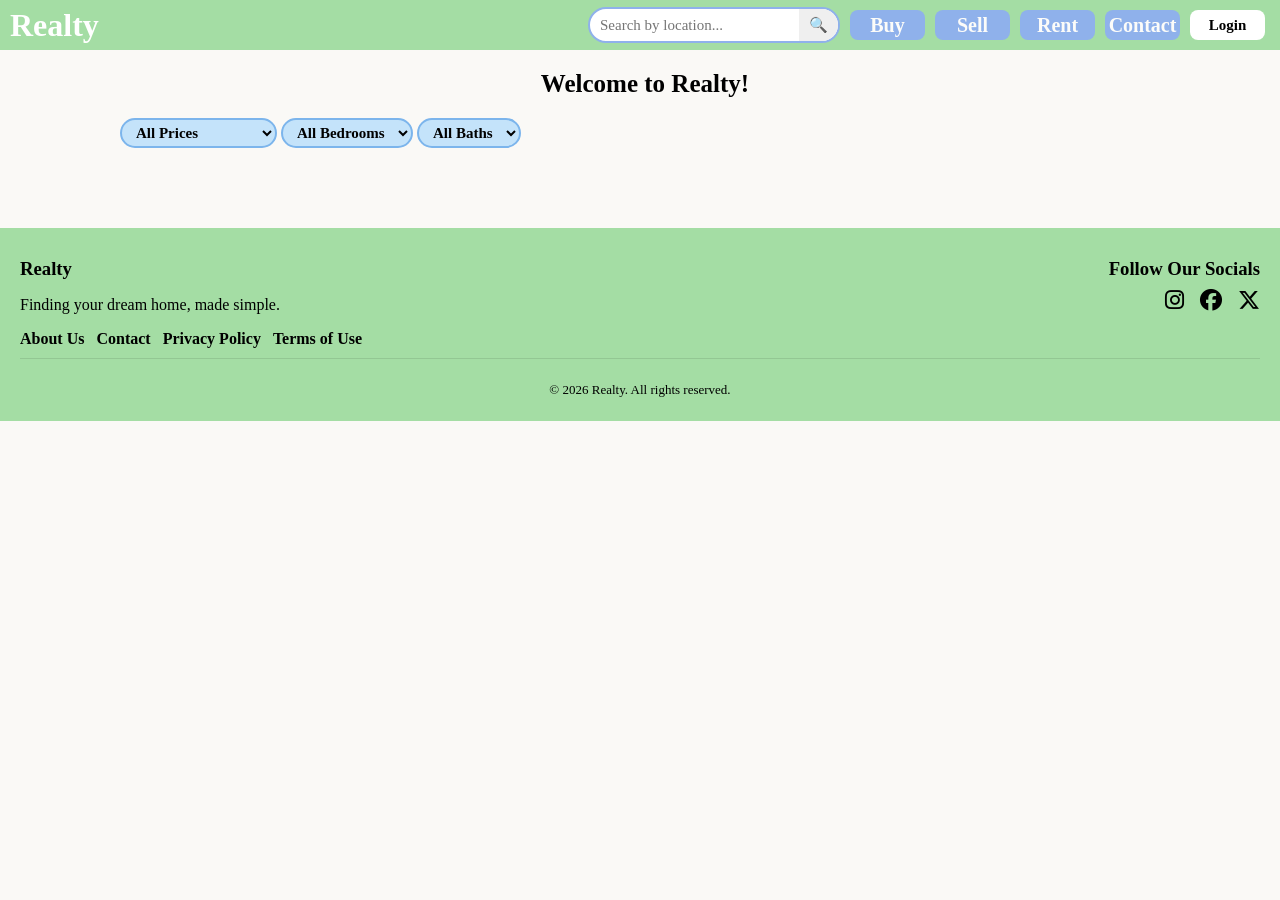
<file: index.html>
<!DOCTYPE html>
<html>
    <head>
        <link rel="preconnect" href="https://fonts.googleapis.com">
        <link rel="preconnect" href="https://fonts.gstatic.com" crossorigin>
        <link href="https://fonts.googleapis.com/css2?family=Arimo:ital,wght@0,400..700;1,400..700&display=swap" rel="stylesheet">
        <link rel="stylesheet" href="https://cdnjs.cloudflare.com/ajax/libs/font-awesome/6.5.0/css/all.min.css">
        <link rel="shortcut icon" href="images/favicon-16x16.png">
        <meta name = "viewport" content="width=device-width, initial-scale=1.0">
        <title>Realty</title>
        <link rel="stylesheet" href="style.css">
    </head>
    <body>
        <header class="header">
            <a href="index.html"><h1>Realty</h1></a>
            <p class="tagline">Welcome to Realty!</p>
        </header>
        <nav class="btn-group">
            <a class="button" href="index.html?type=sale">Buy</a>
            <a class="button" href="sell.html">Sell</a>
            <a class="button" href="index.html?type=rent">Rent</a>
            <a class="button" href="contact.html">Contact</a>
            <div class="search-bar">
                <input type="text" placeholder="Search by location..."></input>
                <button class="search-btn">🔍</button>
            </div>
            <a onclick="openForm('login')" class="login-button">Login</a>
        </nav>
        <div class="overlay" id="overlay" onclick="closeForm()"></div>
            <div class="popup" id="popup">
                <span class="close" onclick="closeForm()">✖</span>

                <div id="loginform" class="loginform">
                    <form action="" class="login-left">
                        <div class="login-left-title">
                            <h2>Log in to your account</h2>
                            <h3>The journey to finding your dream home starts today!</h3>
                            <hr>
                        </div>

                        <label for="email" class="visually-hidden">Email</label>
                        <input type="email" id="email" name="email" placeholder="Enter your Email" class="login-inputs" required></input>

                        <label for="password" class="visually-hidden">Password</label>
                        <input type="password" id="password" name="password" placeholder="Enter your password" class="login-inputs" required></input>
                            
                        <button type="login" class="login-btn">Log in</button>
                        <h3 class="forgot-password"><a>Forgot Password?</a></h3>
                        <p class="register-text" id=register-text onclick="switchForm('register')">Don't have an account with us? Click here to <a>Register</a></p>
                    </form>
                </div>
                <div id="registerform" class="registerform">
                    <form action="" class="register-left">
                    <div class="register-left-title">
                        <h2>Create an account</h2>
                        <hr>
                    </div>

                    <label for="firstname" class="visually-hidden">First Name</label>
                    <input type="firstname" id="firstname" name="firstname" placeholder="First Name" class="reg-inputs" required></input>

                    <label for="lastname" class="visually-hidden">Last Name</label>
                    <input type="lastname" id="lastname" name="lastname" placeholder="Last Name" class="reg-inputs" required></input>

                    <label for="email" class="visually-hidden">Email</label>
                    <input type="email" id="email" name="email" placeholder="Email" class="reg-inputs" required></input>

                    <label for="password" class="visually-hidden">Password</label>
                    <input type="password" id="password" name="password" placeholder="Password" class="reg-inputs" required></input>

                    <label for="password2" class="visually-hidden">Re-enter password</label>
                    <input type="password2" id="password2" name="password2" placeholder="Re-enter password" class="reg-inputs" required></input>
                            
                    <button type="register" class="register-btn">Click to Register</button>
                    <p class="register-text" id=register-text onclick="switchForm('login')">Already have an account with us? <a>Login here</a></p>
                    </form>
                </div>
                
            </div>

            
        <div class="filter-bar">
            <select class="price-filter">
                <option value="">All Prices</option> 
                <option value="900000">Under $900,000</option>
                <option value="1000000">Under $1,000,000</option>
                <option value="1200000">Under $1,200,000</option>
                <option value="1500000">Under $1,500,000</option>
                <option value="2000000">Under $2,000,000</option>
            </select>
            <select class="bedroom-filter">
                <option value="">All Bedrooms</option>
                <option value="3">3+ Bedrooms</option>
                <option value="4">4+ Bedrooms</option>
                <option value="5">5+ Bedrooms</option>
                <option value="6">6+ Bedrooms</option>
            </select>
            <select class="bath-filter">
                <option value="">All Baths</option>
                <option value="3">3+ Baths</option>
                <option value="4">4+ Baths</option>
                <option value="5">5+ Baths</option>
            </select>
        </div>
        <div class="properties-grid">
        </div>  
        <footer class="footer">
            <div class = "footer-left">
                <h3>Realty</h3>
                <p>Finding your dream home, made simple.</p>
                <a href="about.html" target="_blank">About Us</a>
                <a href="contact.html" target="_blank">Contact</a>
                <a href="#">Privacy Policy</a>
                <a href="#">Terms of Use</a>
            </div>
            
            <div class="footer-social">
                <h3 class="social-heading">Follow Our Socials</h3>
                <div class="social-icons">
                    <a href = "https://www.instagram.com" target="_blank" ><i class="fa-brands fa-instagram"></i></a>
                    <a href = "https://www.facebook.com" target="_blank" ><i class="fa-brands fa-facebook"></i></a>
                    <a href = "https://www.x.com" target="_blank" ><i class="fa-brands fa-x-twitter"></i></a>
                </div>
            </div>
            <div class="footer-bottom">
                <p>© 2026 Realty. All rights reserved.</p>
            </div>
        </footer>
       
    <script src="app.js"></script>
    </body>
    







</html>
</file>
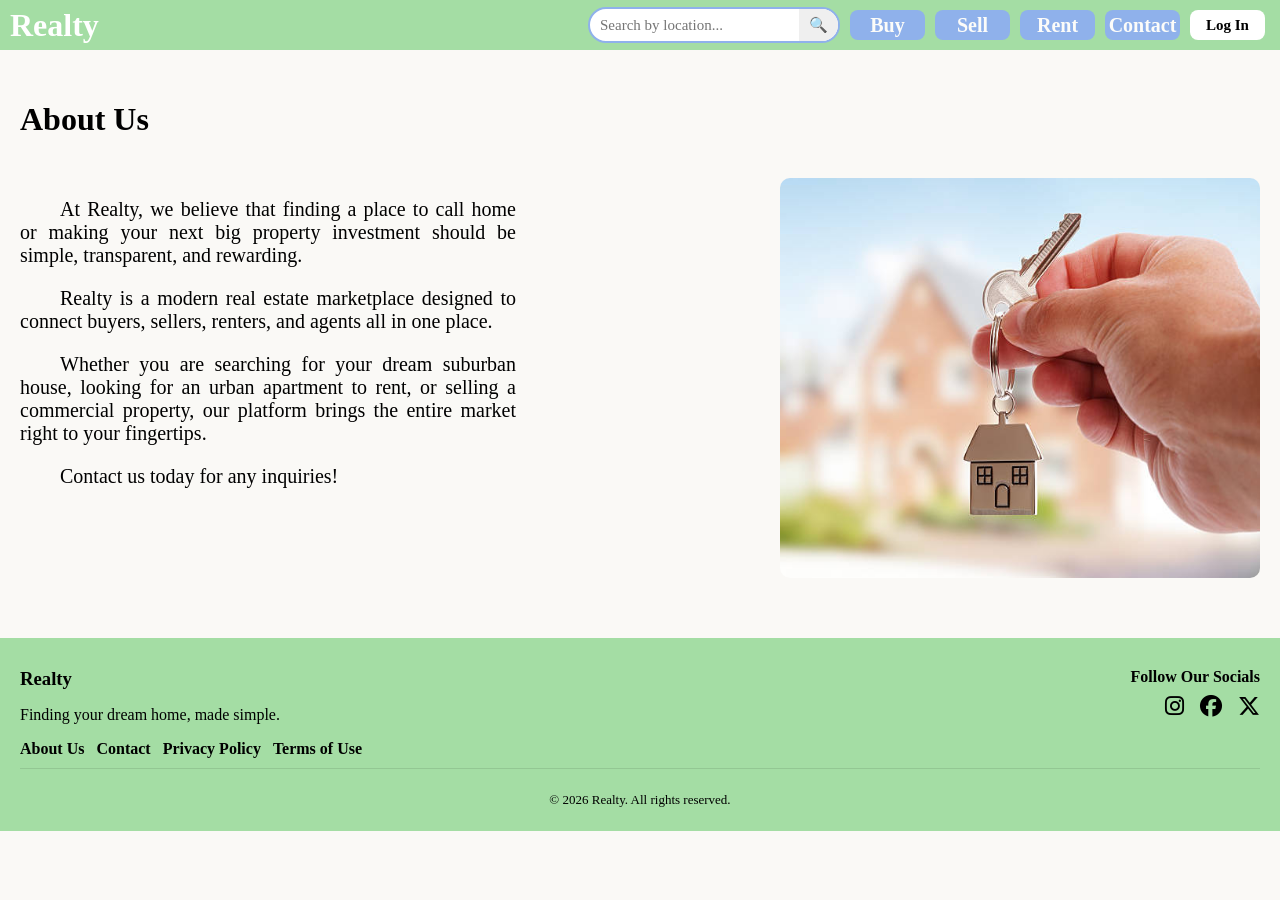
<file: about.html>
<!DOCTYPE html>
<html>
    <head>
        <link rel="preconnect" href="https://fonts.googleapis.com">
        <link rel="preconnect" href="https://fonts.gstatic.com" crossorigin>
        <link href="https://fonts.googleapis.com/css2?family=Arimo:ital,wght@0,400..700;1,400..700&display=swap" rel="stylesheet">
        <link rel="stylesheet" href="https://cdnjs.cloudflare.com/ajax/libs/font-awesome/6.5.0/css/all.min.css">
        <link rel="stylesheet" href="style.css">
        <link rel="shortcut icon" href="images/favicon-16x16.png">
        <meta name = "viewport" content="width=device-width, initial-scale=1.0">
        <title>About Us</title>
    </head>
    <body>
        <header class="header">
            <a href="index.html">
            <h1>Realty</h1>
            </a>
        </header>
        <nav class="btn-group">
            <a class="button" href="index.html?type=sale">Buy</a>
            <a class="button" href="sell.html">Sell</a>
            <a class="button" href="index.html?type=rent">Rent</a>
            <a class="button" href="contact.html">Contact</a>
            <div class="search-bar">
                <input type="text" placeholder="Search by location...">
                <button class="search-btn">🔍</button>
            </div>
            <a class="login-button" href="#login">Log In</a>
        </nav>
        <div class="about">
            <h1>About Us</h1>
            <div class="about_content">
                <div class="about_text">
                    <p>At Realty, we believe that finding a place to call home or 
                    making your next big property investment should be
                    simple, transparent, and rewarding.</p>
                    <p>Realty is a modern real estate marketplace designed to connect
                    buyers, sellers, renters, and agents 
                    all in one place.</p>
                    <p>Whether you are searching for your dream suburban house,
                    looking for an urban apartment to rent, or selling a commercial property,
                    our platform brings the entire market right to your fingertips.</p>
                    <p>Contact us today for any inquiries!</p>
                </div>
                <img src="images/house_keys.jpg">
            </div>
        </div>
        <footer class="footer">
            <div class = "footer-left">
                <h3>Realty</h3>
                <p>Finding your dream home, made simple.</p>
                <a href="about.html" target="_blank">About Us</a>
                <a href="contact.html">Contact</a>
                <a href="#">Privacy Policy</a>
                <a href="#">Terms of Use</a>
            </div>
            
            <div class="footer-social">
                <p class="social-heading">Follow Our Socials</p>
                <div class="social-icons">
                    <a href = "https://www.instagram.com" target="_blank" ><i class="fa-brands fa-instagram"></i></a>
                    <a href = "https://www.facebook.com" target="_blank" ><i class="fa-brands fa-facebook"></i></a>
                    <a href = "https://www.x.com" target="_blank" ><i class="fa-brands fa-x-twitter"></i></a>
                </div>
            </div>
            <div class="footer-bottom">
                <p>© 2026 Realty. All rights reserved.</p>
            </div>
        </footer>
    <style>
    .about h1{
        margin-bottom: 20px;
        padding-top: 20px;
        padding-left: 20px;
    }
    .about_content{
        padding: 20px;
        display: flex;
        align-items: flex-start;
        font-size: large;
        justify-content: space-between;
        gap: 40px;
    }
    .about_text{
        flex:1;
        min-width: 0;
        max-width: 40%;
        font-size: 20px;
    }
    .about_text p{
        text-indent: 2em;
        text-align: justify;
        margin-bottom: 1em;
       
    }
    .about img{
        height: 400px;
        width:480px;
        border-radius: 10px;
        margin-left: 0;
    }

    @media only screen and (max-width: 768px) {
    .about_content {
        display: grid;
        grid-template-columns: 1fr;
        padding: 1em;
        grid-row-gap: 20px;
    }

    .about_text {
        max-width: 100%;
    }

    .about img {
        width: 100%;
        height: auto;
        max-width: 100%;
        margin-left: 0;
    }
}
    </style>
    </body>
</html>
</file>
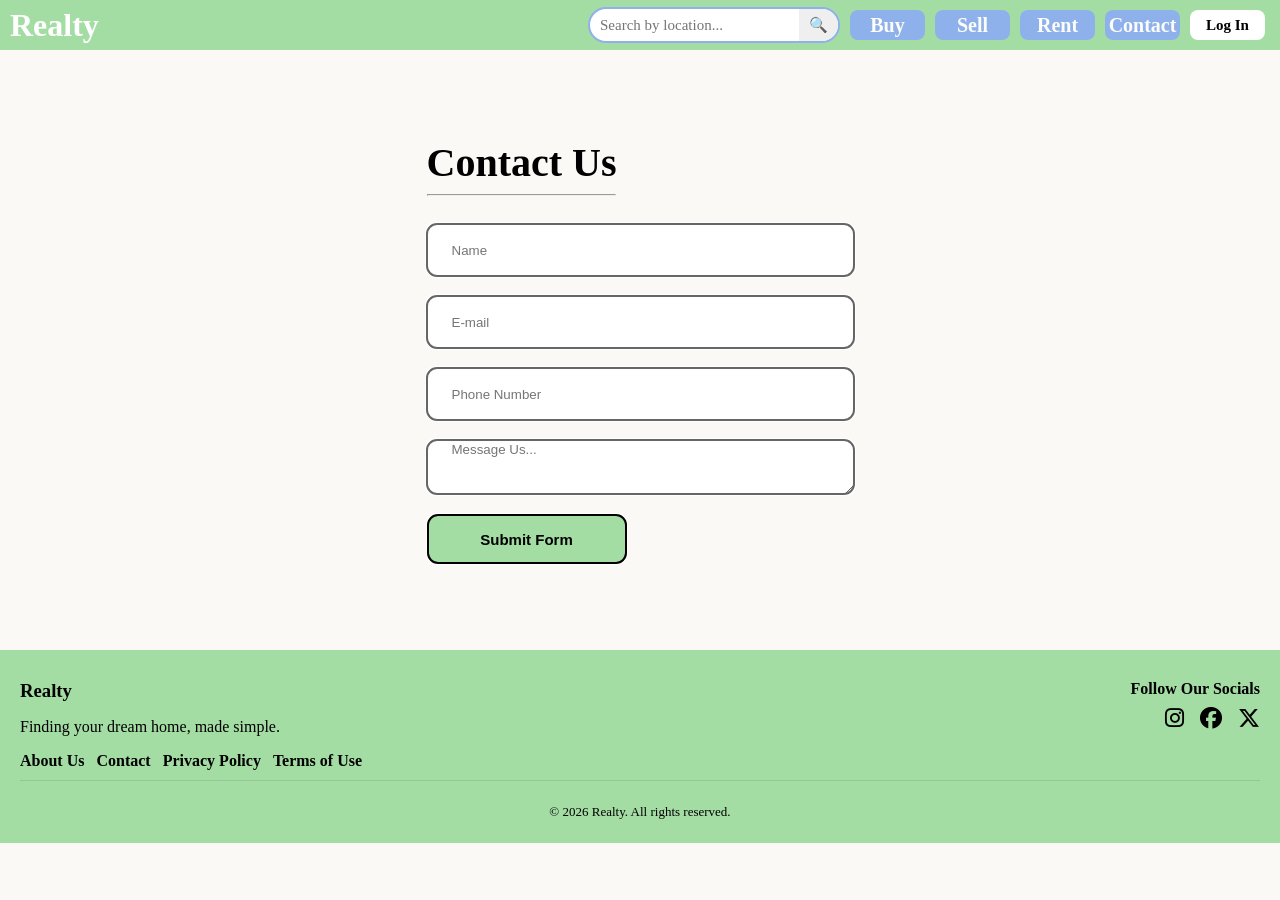
<file: contact.html>
<!DOCTYPE html>
<html>
    <head>
        <link rel="preconnect" href="https://fonts.googleapis.com">
        <link rel="preconnect" href="https://fonts.gstatic.com" crossorigin>
        <link href="https://fonts.googleapis.com/css2?family=Arimo:ital,wght@0,400..700;1,400..700&display=swap" rel="stylesheet">
        <link rel="stylesheet" href="https://cdnjs.cloudflare.com/ajax/libs/font-awesome/6.5.0/css/all.min.css">
        <link rel="stylesheet" href="style.css">
        <link rel="shortcut icon" href="images/favicon-16x16.png">
        <meta name = "viewport" content="width=device-width, initial-scale=1.0">
        <title>Contact Us</title>
    </head>
    <body>
        <header class="header">
            <a href="index.html">
            <h1>Realty</h1>
            </a>
        </header>
        <nav class="btn-group">
            <a class="button" href="index.html?type=buy">Buy</a>
            <a class="button" href="sell.html">Sell</a>
            <a class="button" href="index.html?type=rent">Rent</a>
            <a class="button" href="contact.html">Contact</a>
            <div class="search-bar">
                <input type="text" placeholder="Search by location...">
                <button class="search-btn">🔍</button>
            </div>
            <a class="login-button" href="#login">Log In</a>
        </nav>
        <div class="contact-form">
            <form action="" class="contact-left">
                <div class="contact-left-title">
                    <h2>Contact Us</h2>
                    <hr>
                </div>
                <label for="name" class="visually-hidden">Name</label>
                <input type="text" id="name" name="name" placeholder="Name" class="contact-inputs" required>

                <label for="email" class="visually-hidden">E-mail</label>
                <input type="email" id="email" name="email" placeholder="E-mail" class="contact-inputs" required>

                <label for="phone" class="visually-hidden">Phone Number</label>
                <input type="phone" id="phone" name="phone" placeholder="Phone Number" class="contact-inputs" required>

                <label for="message" class="visually-hidden">Message</label>
                <textarea id="message" name="message" placeholder="Message Us..." class="contact-inputs" required></textarea>
                
                <button type="submit" class="submit-btn">Submit Form</button>
            </form>

        </div>
        <footer class="footer">
            <div class = "footer-left">
                <h3>Realty</h3>
                <p>Finding your dream home, made simple.</p>
                <a href="about.html" target="_blank">About Us</a>
                <a href="contact.html">Contact</a>
                <a href="#">Privacy Policy</a>
                <a href="#">Terms of Use</a>
            </div>
            
            <div class="footer-social">
                <p class="social-heading">Follow Our Socials</p>
                <div class="social-icons">
                    <a href = "https://www.instagram.com" target="_blank" ><i class="fa-brands fa-instagram"></i></a>
                    <a href = "https://www.facebook.com" target="_blank" ><i class="fa-brands fa-facebook"></i></a>
                    <a href = "https://www.x.com" target="_blank" ><i class="fa-brands fa-x-twitter"></i></a>
                </div>
            </div>
            <div class="footer-bottom">
                <p>© 2026 Realty. All rights reserved.</p>
            </div>
        </footer>
    <style>
    
    .contact-form{
        height:550px;
        display:flex;
        align-items: center;
        justify-content: space-evenly;
    }
    .contact-left{
        display: flex;
        flex-direction: column;
        align-items: start;
        gap: 20px;
        justify-content: left;
        align-items: left;
    }
    .contact-left-title h2{
        font-weight: 300px;
        font-size: 40px;
        margin-bottom: 5px;
        
    }
    .visually-hidden {
    position: absolute;
    width: 1px;
    height: 1px;
    overflow: hidden;
    clip: rect(0, 0, 0, 0);
    white-space: nowrap;
    }
    .contact-inputs{
        width: 400px;
        height: 50px;
        border: none;
        outline:auto;
        padding-left: 25px;
        font-weight: 500;
        font-family:'Segoe UI', Tahoma, Geneva, Verdana, sans-serif;
        color: #666;
        border-radius: 10px;
    }
    .submit-btn{
        width:200px;
        height: 50px;
        border: auto;
        font-weight: bold;
        font-size: 15px;
        outline: auto;
        border-radius: 10px;
        color: black;
        background-color: rgb(164, 221, 164);
        cursor: pointer;
    }
    .submit-btn:hover{
        opacity: 0.5s;
        text-decoration: underline;
        color: white;
        box-shadow: 0 0 0 5px #ba1ad65f;
    }
    
    @media only screen and (max-width: 768px) {
    .contact-form {
        height: auto;
        padding: 40px 20px 40px 20px;
        justify-content: center;
    }

    .contact-left {
        width: 100%;
        max-width: 400px;
    }

    .contact-inputs {
        width: 100%;
        box-sizing: border-box;
    }

    .submit-btn {
        width: 100%;
    }

    .contact-left-title h2 {
        font-size: 28px;
    }
}
    </style>
    
</body>
</html>
</file>
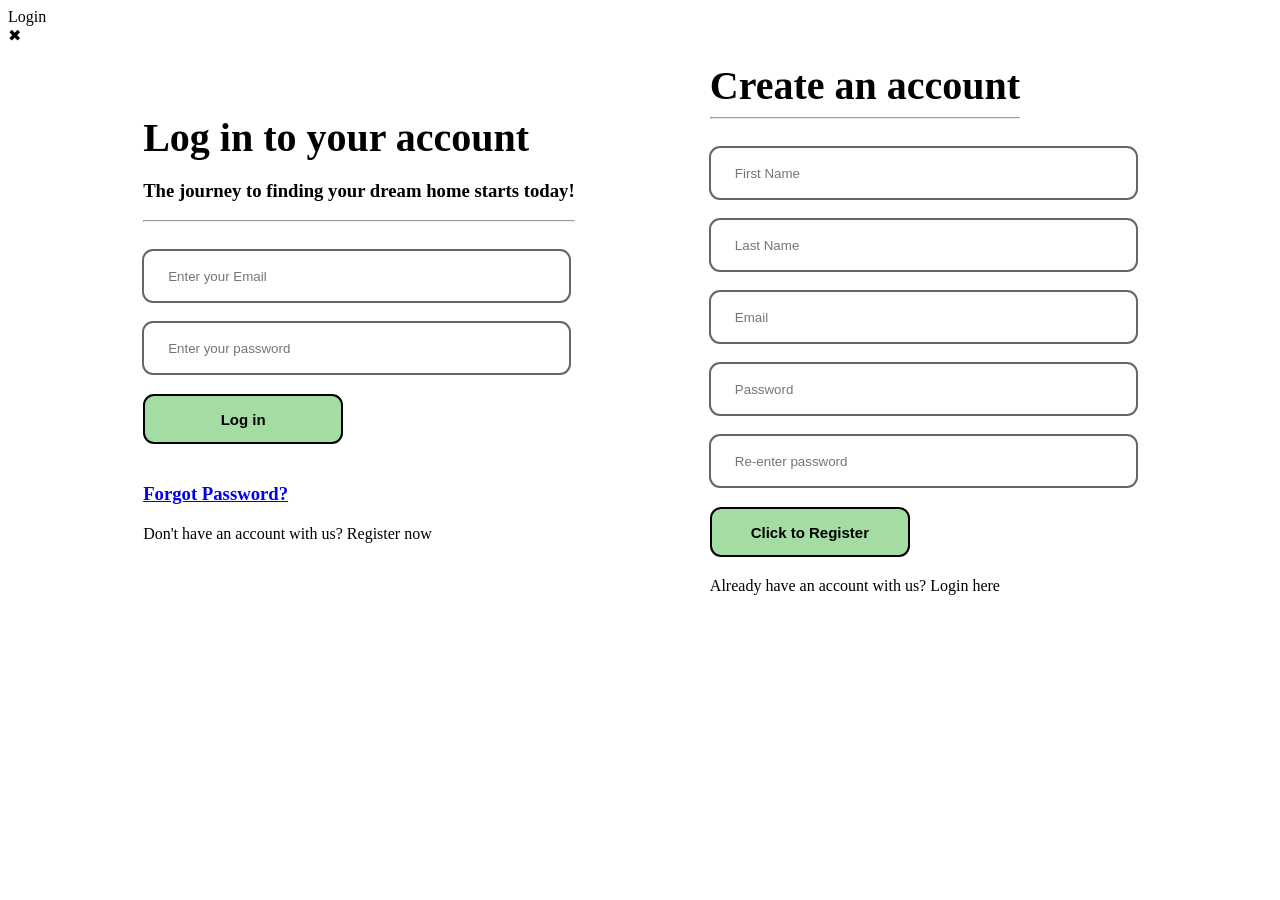
<file: login.html>
<!DOCTYPE html>
<html>
    <head>
        <link rel="preconnect" href="https://fonts.googleapis.com">
        <link rel="preconnect" href="https://fonts.gstatic.com" crossorigin>
        <link href="https://fonts.googleapis.com/css2?family=Arimo:ital,wght@0,400..700;1,400..700&display=swap" rel="stylesheet">
        <link rel="stylesheet" href="https://cdnjs.cloudflare.com/ajax/libs/font-awesome/6.5.0/css/all.min.css">
        
        <meta name = "viewport" content="width=device-width, initial-scale=1.0">
        <title>Log In</title>
    </head>

<body>
    <a onclick="openForm('login')">Login</a>
    <div class="overlay" id="overlay" onclick="closeForm()"></div>
    <div class="popup" id="popup">
        <span class="close" onclick="closeForm()">✖</span>

        <div class="login-form">
        <form action="" class="login-left">
            <div class="login-left-title">
                <h2>Log in to your account</h2>
                <h3>The journey to finding your dream home starts today!</h3>
                <hr>
            </div>

            <label for="email" class="visually-hidden">Email</label>
            <input type="email" id="email" name="email" placeholder="Enter your Email" class="login-inputs" required>

            <label for="password" class="visually-hidden">Password</label>
            <input type="password" id="password" name="password" placeholder="Enter your password" class="login-inputs" required></textarea>
                
            <button type="login" class="login-btn">Log in</button>
            <h3 class="forgot-password"><a href="#">Forgot Password?</a></h3>
            <p class="register-text" id=register-text onclick="switchForm('register')">Don't have an account with us? Register now</p>
        </form>
        <div class="register-form">
            <form action="" class="login-left">
            <div class="login-left-title">
                <h2>Create an account</h2>
                <hr>
            </div>

            <label for="firstname" class="visually-hidden">First Name</label>
            <input type="firstname" id="firstname" name="firstname" placeholder="First Name" class="login-inputs" required>

            <label for="lastname" class="visually-hidden">Last Name</label>
            <input type="lastname" id="lastname" name="lastname" placeholder="Last Name" class="login-inputs" required></input>

            <label for="email" class="visually-hidden">Email</label>
            <input type="email" id="email" name="email" placeholder="Email" class="login-inputs" required>

            <label for="password" class="visually-hidden">Password</label>
            <input type="password" id="password" name="password" placeholder="Password" class="login-inputs" required></input>

            <label for="password2" class="visually-hidden">Re-enter password</label>
            <input type="password2" id="password2" name="password2" placeholder="Re-enter password" class="login-inputs" required></input>
                
            <button type="login" class="login-btn">Click to Register</button>
            <p class="login-text" id=login-text onclick="switchForm('login')">Already have an account with us? Login here</p>
        </div>
        
        
    </div>
    </div>


    


    <style>
        .login-form{
            height:550px;
            display:flex;
            align-items: center;
            justify-content: space-evenly;
        }
        .login-left{
            display: flex;
            flex-direction: column;
            align-items: start;
            gap: 20px;
            justify-content: left;
            align-items: left;
        }
        .login-left-title h2{
            font-weight: 300px;
            font-size: 40px;
            margin-bottom: 5px;
            
        }
        .visually-hidden {
            position: absolute;
            width: 1px;
            height: 1px;
            overflow: hidden;
            clip: rect(0, 0, 0, 0);
            white-space: nowrap;
        }
        .login-inputs{
            width: 400px;
            height: 50px;
            border: none;
            outline:auto;
            padding-left: 25px;
            font-weight: 500;
            font-family:'Segoe UI', Tahoma, Geneva, Verdana, sans-serif;
            color: #666;
            border-radius: 10px;
        }
        .login-btn{
            width:200px;
            height: 50px;
            border: auto;
            font-weight: bold;
            font-size: 15px;
            outline: auto;
            border-radius: 10px;
            color: black;
            background-color: rgb(164, 221, 164);
            cursor: pointer;
        }
        .login-btn:hover{
            opacity: 0.5s;
            text-decoration: underline;
            color: white;
            box-shadow: 0 0 0 5px #ba1ad65f;
        }
        .forgot-password{
            margin-bottom: 0;
        }
        .register-text{
            margin-top: 0;
        }
        .login-text{
            margin-top: 0;
        }
    </style>
</body>
</html>
</file>
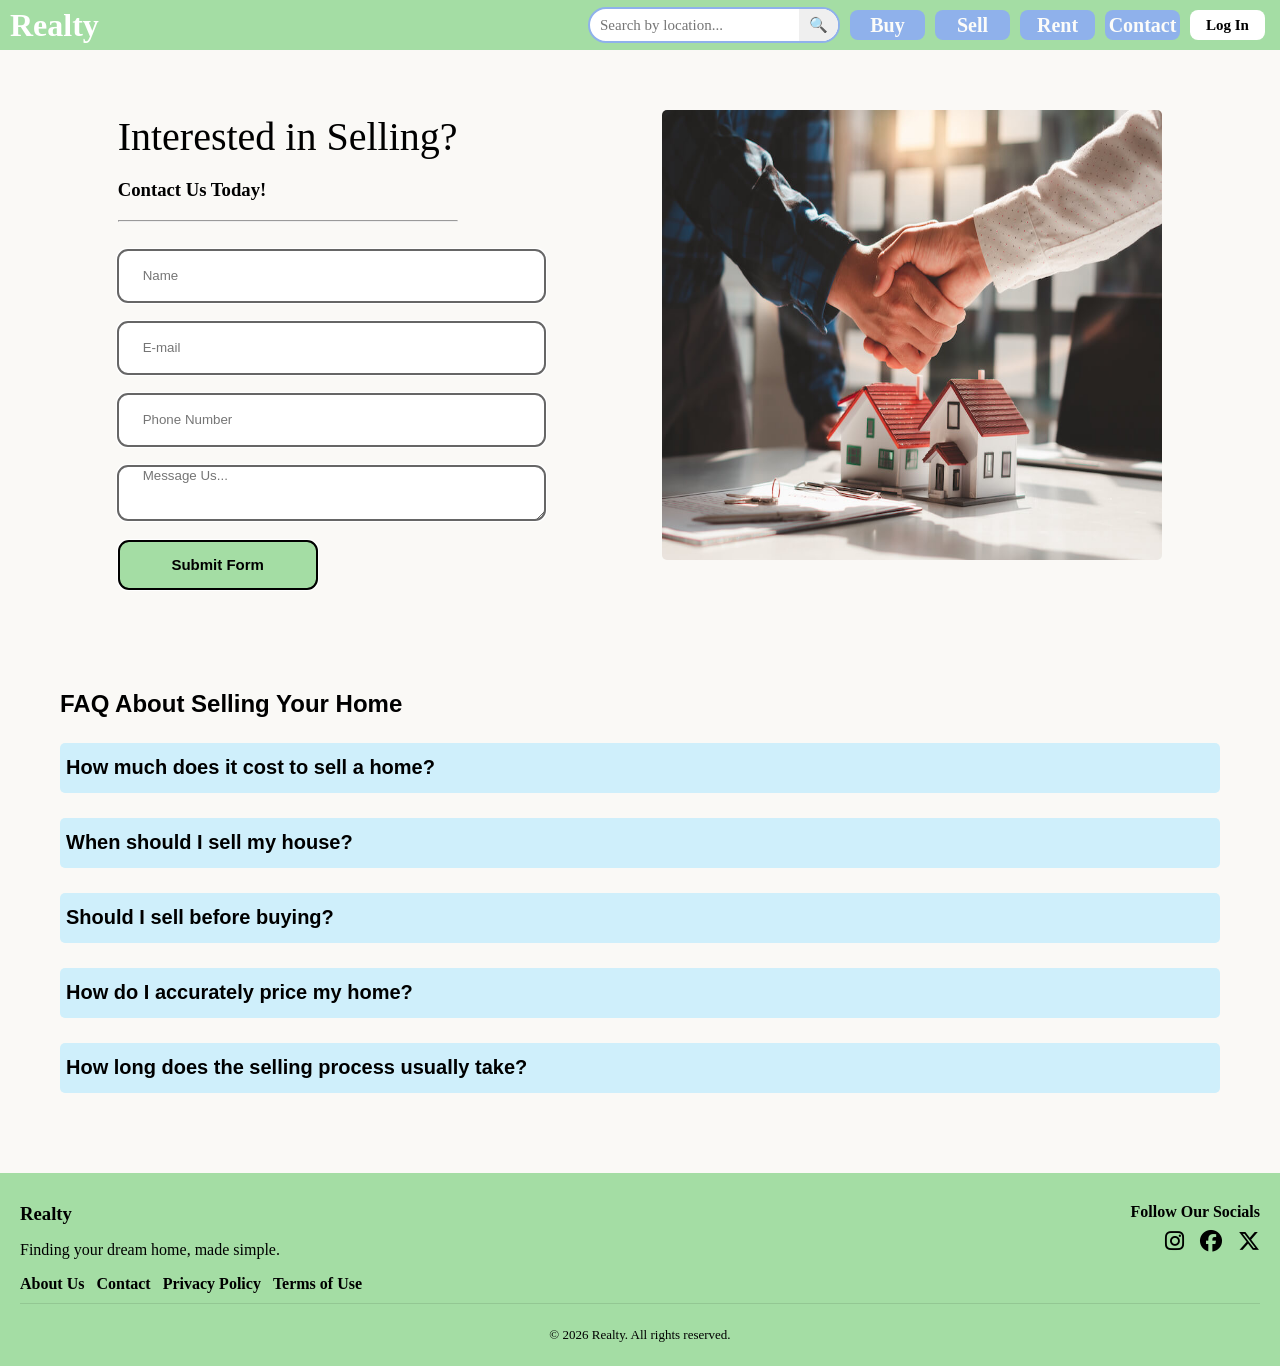
<file: sell.html>
<!DOCTYPE html>
<html>
    <head>
        <link rel="preconnect" href="https://fonts.googleapis.com">
        <link rel="preconnect" href="https://fonts.gstatic.com" crossorigin>
        <link href="https://fonts.googleapis.com/css2?family=Arimo:ital,wght@0,400..700;1,400..700&display=swap" rel="stylesheet">
        <link rel="stylesheet" href="https://cdnjs.cloudflare.com/ajax/libs/font-awesome/6.5.0/css/all.min.css">
        <link rel="stylesheet" href="style.css">
        <link rel="shortcut icon" href="images/favicon-16x16.png">
        <meta name = "viewport" content="width=device-width, initial-scale=1.0">
        <title>Sell With Us</title>
    </head>
    <body>
        <header class="header">
            <a href="index.html">
            <h1>Realty</h1>
            </a>
        </header>
        <nav class="btn-group">
            <a class="button" href="index.html?type=sale">Buy</a>
            <a class="button" href="sell.html">Sell</a>
            <a class="button" href="index.html?type=rent">Rent</a>
            <a class="button" href="contact.html">Contact</a>
            <div class="search-bar">
                <input type="text" placeholder="Search by location...">
                <button class="search-btn">🔍</button>
            </div>
            <a class="login-button" href="#login">Log In</a>
        </nav>
        <div class="contact-form">
            <form action="" class="contact-left">
                <div class="contact-left-title">
                    <h2>Interested in Selling?</h2>
                    <h3>Contact Us Today!</h3>
                    <hr>
                </div>
                <label for="name" class="visually-hidden">Name</label>
                <input type="text" id="name" name="name" placeholder="Name" class="contact-inputs" required>

                <label for="email" class="visually-hidden">E-mail</label>
                <input type="email" id="email" name="email" placeholder="E-mail" class="contact-inputs" required>

                <label for="phone" class="visually-hidden">Phone Number</label>
                <input type="phone" id="phone" name="phone" placeholder="Phone Number" class="contact-inputs" required>

                <label for="message" class="visually-hidden">Message</label>
                <textarea id="message" name="message" placeholder="Message Us..." class="contact-inputs" required></textarea>
                
                <button type="submit" class="submit-btn">Submit Form</button>
            </form>
            <img src="images/selling_home.jpg">
        </div>

        <section class="faq-section">
            <h2>FAQ About Selling Your Home</h2>
            <div class="faq-item">
                <button class="faq-question">
                    <span>How much does it cost to sell a home?</span>
                </button>
                <div class="faq-answer">
                    <p>When budgeting for the cost of selling your home, you'll need to take into consideration the costs of staging, 
                       real estate commission, legal fees and potentially, a mortgage penalty.</p>
                </div>
            </div>
            <div class="faq-item">
                <button class="faq-question">
                    <span>When should I sell my house?</span>
                </button>
                <div class="faq-answer">
                    <p>Historically, February, March and September have been the months with the highest sold price to asking price ratio; 
                       those months are notorious for some of the fiercest bidding wars in Toronto. December and January are historically the slowest months, 
                       but depending on the type of property you own, having fewer competing properties in slow months might be a huge benefit to you. 
                       It's best to discuss the advantages and disadvantages of timing the listing of your home  with an experienced real estate agent.</p>
                </div>
            </div>
            <div class="faq-item">
                <button class="faq-question">
                    <span>Should I sell before buying?</span>
                </button>
                <div class="faq-answer">
                    <p>The answer to this depends on your personal goals and what's happening in the real estate market. 
                    If you're buying an in-demand property and selling a less desirable one, you'll likely want to sell before buying.</p>
                </div>
            </div>
            <div class="faq-item">
                <button class="faq-question">
                    <span>How do I accurately price my home?</span>
                </button>
                <div class="faq-answer">
                    <p>Pricing your home is an important step when selling your home. Often, the asking price is determined by the home's condition, 
                        the desirability of your neighbourhood, and the supply and demand for homes in your area. 
                        A real estate agent provides valuable input when pricing your home for sale.</p>
                </div>
            </div>
             <div class="faq-item">
                <button class="faq-question">
                    <span>How long does the selling process usually take?</span>
                </button>
                <div class="faq-answer">
                    <p>On average, expect around 2-3 months total, roughly 30-45 days to get an accepted offer, 
                        plus another 30-60 days to close. Pricing competitively and having your home market-ready 
                        can significantly speed this up, sometimes to under two weeks for an offer.</p>
                </div>
            </div>
        </section>
        <footer class="footer">
            <div class = "footer-left">
                <h3>Realty</h3>
                <p>Finding your dream home, made simple.</p>
                <a href="about.html" target="_blank">About Us</a>
                <a href="contact.html">Contact</a>
                <a href="#">Privacy Policy</a>
                <a href="#">Terms of Use</a>
            </div>
            
            <div class="footer-social">
                <p class="social-heading">Follow Our Socials</p>
                <div class="social-icons">
                    <a href = "https://www.instagram.com" target="_blank" ><i class="fa-brands fa-instagram"></i></a>
                    <a href = "https://www.facebook.com" target="_blank" ><i class="fa-brands fa-facebook"></i></a>
                    <a href = "https://www.x.com" target="_blank" ><i class="fa-brands fa-x-twitter"></i></a>
                </div>
            </div>
            <div class="footer-bottom">
                <p>© 2026 Realty. All rights reserved.</p>
            </div>
        </footer>
    <style>
    body{
        margin: 0;
        padding: 0;
        overflow-x: hidden;
    }
    
    .contact-form{
        height:550px;
        display:flex;
        align-items:center;
        justify-content: space-evenly;
    }
    .contact-left{
        display: flex;
        flex-direction: column;
        align-items: start;
        gap: 20px;
        justify-content: left;
        align-items: left;
        
    }
    .contact-left-title h2{
        font-weight: 450;
        font-size: 40px;
        margin-bottom: 5px;
        
        
    }
    .visually-hidden {
    position: absolute;
    width: 1px;
    height: 1px;
    overflow: hidden;
    clip: rect(0, 0, 0, 0);
    white-space: nowrap;
    }
    .contact-inputs{
        width: 400px;
        height: 50px;
        border: none;
        outline:auto;
        padding-left: 25px;
        font-weight: 500;
        font-family:'Segoe UI', Tahoma, Geneva, Verdana, sans-serif;
        color: #666;
        border-radius: 10px;
    }
    .submit-btn{
        width:200px;
        height: 50px;
        border: auto;
        font-weight: bold;
        font-size: 15px;
        outline: auto;
        border-radius: 10px;
        color: black;
        background-color: rgb(164, 221, 164);
        cursor: pointer;
        transition: background-color 0.2s ease;
    }
    .submit-btn:hover{
        opacity: 0.5s;
        text-decoration: underline;
        color: rgb(164, 221, 164);
        background-color: white;
        
    }
    .contact-form img{
        height: 450px;
        width:500px;
        border-radius: 5px;
        margin-left: 0;
        justify-content: center;
        align-items: center;
        display: block;
    }
    .faq-section{
        padding: 20px;
        margin: 40px;
        font-family: 'Segoe UI', Tahoma, Geneva, Verdana, sans-serif;

    }
    .faq-question{
        height:50px;
        width: 100%;
        text-align: left;
        font-size: 20px;
        font-weight: 550;
        background-color: rgb(207, 239, 251);
        border-radius: 5px;
        opacity: 1;
        border: none;
        transition: background-color 0.2s ease;
        cursor: pointer;
        justify-content: space-between;
        gap: 10px;
    }
    .faq-question:hover{
        background-color: rgb(229, 239, 246);

    }
    .faq-answer{
        max-height: 0;
        overflow: hidden;
        transition: max-height 0.3s ease-out;
        color: black;
        line-height: 1.6;
        font-size: 18px;
    }
    .faq-answer p{
        padding-bottom: 20px;
    }
    .faq-item{
        margin-bottom: 20px;
        margin-top: 25px;
        border-bottom: none;
    }
    .faq-item.active .faq-answer{
    max-height: 300px;
    
    }

    
    @media only screen and (max-width: 768px) {
   
    .contact-form {
        height: auto;
        padding: 50px 20px 40px 20px;
        justify-content: center;
        display: grid;
        row-gap: 30px;
        margin-bottom: 0;
        align-items: center;
        
    }

    .contact-left {
        width: 100%;
        max-width: 400px;
        margin-top: 0;
        justify-content: left;
        align-items: center;
    }

    .contact-inputs {
        width: 100%;
        box-sizing: border-box;
    }

    .submit-btn {
        width: 100%;
    }

    .contact-left-title h2 {
        font-size: 28px;
    }
    .contact-form img{
        width: 400px;
        height: 350px;
        display: block;
        
        
    }
    .faq-section{
        margin-top: 0;
    }
    .faq-question{
        font-size: 15px;
        font-weight: 550;
    }
    .faq-answer{
        font-size: 15px;
    }
}
@media only screen and (max-width: 441px) {
   
    .contact-form {
        height: auto;
        padding: 50px 20px 50px 20px;
        justify-content: center;
        display: grid;
        column-gap: 30px;
        margin-bottom: 0;
        
    }

    .contact-left {
        width: 100%;
        max-width: 400px;
        margin-top: 0;
        padding-left: 20px;
        padding-right: 20px;
    }

    .contact-inputs {
        width: 100%;
        box-sizing: border-box;
    }

    .submit-btn {
        width: 100%;
    }

    .contact-left-title h2 {
        font-size: 28px;
    }
    .contact-form img{
        width: 450px;
        height: 400px;
        
        
    }
    .faq-section{
        margin-top: 0;
    }
    .faq-question{
        font-size: 15px;
        font-weight: 550;
    }
    .faq-answer{
        font-size: 15px;
    }
}
    </style>
    <script>
        document.addEventListener("DOMContentLoaded", () => {
            const faqQuestions = document.querySelectorAll(".faq-question");

            faqQuestions.forEach(question => {
                question.addEventListener("click", () => {
                    const faqItem = question.parentElement;

                    document.querySelectorAll(".faq-item").forEach(item => {
                        if(item != faqItem){
                            item.classList.remove("active");
                        }
                    });
                    faqItem.classList.toggle("active");
                });
            });
        });
    </script>
</body>
</html>
</file>
<file: style.css>
body{
    font-family: Cambria, Cochin, Georgia, Times, 'Times New Roman', serif;
    margin:0;
    padding: 0;
    background-color: rgb(250, 249, 246);
    overflow-x: hidden;
}
.header{
    padding-top: 60px;
    padding-left: 10px;

}
.header h1{
    color: rgb(255, 255, 255);
    position: fixed;
    z-index: 1001;
    left: 16;
    top: 0;
    margin: 0;
    line-height: 50px;
}
.tagline{
    text-align: center;
    font-weight: 700;
    font-size: 25px;
    margin: 10px 0;
    
}

.btn-group{
    top: 0;
    left: 0;
    width: 100%;
    height:50px;
    background: rgb(164, 221, 164);
    display: flex;
    justify-content: flex-end;
    align-items: center;
    gap: 10px;
    padding-right: 16px;
    position: fixed;
    z-index: 1000;
}

.btn-group a {
    background-color: #8fb1eb;
    color: #fcfcf9;
    text-decoration: none;
    border: none;
    border-radius: 8px;
    cursor: pointer;
    width: 65px;
    height: 20px;
    display: flex;
    align-items: center;
    justify-content: center;
    font-weight: 600;
    font-size: 20px;
    padding: 5px;
    left: 10;
    transition: all 0.3s ease;
}
.btn-group a:hover{
    opacity: 0.8;
    text-decoration: underline;
    color: white;
    box-shadow: 0 0 0 5px #ba1ad65f;
}
.btn-group a.login-button{
    background-color: white;
    margin-right: 15px;
    color: rgb(0, 0, 0);
    font-size: 15px; 
}
.search-bar{
    display: flex;
    flex-shrink: 1;
    min-width: 0;
    order:-1;
    align-items: center;
    background-color: white;
    border-radius: 20px;
    overflow: hidden;
    border: 2px solid #8fb1eb;
    height: 32px;
    margin-left: 120px;
    
    
}
.search-bar input {
    border: none;
    outline: none;
    padding: 0 10px;
    font-size: 15px;
    font-family: inherit;
    width: 100%;
    background: transparent;
}
.search-btn{
    border: none;
    outline: none;
    padding: 0 10px;
    height: 100%;
    cursor: pointer;
    font-size: 15px;
    transition: background-color 0.3s ease;
}
.search-btn:hover {
    background: #6a97d4;
}


.overlay{
    position: fixed;
    top: 0;
    left: 0;
    width: 100%;
    height: 100%;
    background: rgba(0,0,0,0.3);
    display: none;
    z-index: 1000;
}
.overlay.active{
    display: block;
}
.popup{
    position: fixed;
    top: 50%;
    left: 50%;
    transform: translate(-50%, -50%) scale(0);
    transition: transform 0.3s ease;
    width: 450px;
    padding: 30px;
    background-color: aliceblue;
    box-shadow: 0 0 30px rgba(0,0,0,0.3);
    border-radius: 10px;
    z-index: 1002;
    overflow-y: auto;
    max-height: 90vh;
}
.popup.active{ 
    transform: translate(-50%, -50%) scale(1);
} 
.close{
    position: absolute;
    top: 0;
    right: 10px;
    padding: 15px;
    font-size: 20px;
    cursor: pointer;
}
.loginform, .registerform{
    height:500px;
    display:flex;
    align-items: center;
    justify-content: space-evenly;
    width: 100%;
    box-sizing: border-box;
}
.loginform a, .registerform a{
    color: rgb(44, 129, 74);
    cursor: pointer;
    text-decoration: underline;
}
        
.login-left, .register-left{
    display: flex;
    flex-direction: column;
    align-items: flex-start;
    gap: 20px;
    width: 100%;

}
.login-left-title h2, .register-left-title h2{
    font-weight: 300px;
    font-size: 40px;
    margin-bottom: 5px;
    text-align: center;
}
.login-left-title h3, .register-left-title h3{
    text-align: center;
}
.login-inputs{
    width: 100%;
    height: 50px;    
    box-sizing: border-box;
    border: 2px solid #979393;
    padding-left: 25px;
    font-weight: 500;
    font-family:'Segoe UI', Tahoma, Geneva, Verdana, sans-serif;
    color: #666;
    border-radius: 10px;
}
.reg-inputs{
    width: 100%;
    height: 40px;    
    box-sizing: border-box;
    border: 2px solid #979393;
    padding-left: 25px;
    font-weight: 500;
    font-family:'Segoe UI', Tahoma, Geneva, Verdana, sans-serif;
    color: #666;
    border-radius: 10px;
}
.login-btn, .register-btn{
    width:200px;
    height: 50px;
    border: auto;
    font-weight: bold;
    font-size: 15px;
    outline: auto;
    border-radius: 10px;
    color: black;
    background-color: rgb(164, 221, 164);
    cursor: pointer;
    transition: all 0.3s ease;
    }
.login-btn:hover, .register-btn:hover{
    opacity: 0.5s;
    text-decoration: underline;
    color: white;
    box-shadow: 0 0 0 5px #ba1ad65f;
    }

.visually-hidden {
    position: absolute;
    width: 1px;
    height: 1px;
    overflow: hidden;
    clip: rect(0, 0, 0, 0);
    white-space: nowrap;
    justify-content: center;
    }
        

.forgot-password{
    margin-bottom: 0;
    }

.login-text, .register-text{
    margin-top: 0;
    font-size: 18px;
    }

.filter-bar{
    margin-top: 20px;
    height: 30px;
    gap: 10px;
    align-items: center;
    justify-content: center;
    padding-left: 120px;
    
    
}
.price-filter, .bedroom-filter, .bath-filter{
    padding: 0 10px;
    height: 30px;
    font-family: inherit;
    font-size: 15px;
    font-weight: bold;
    background-color: rgb(196, 227, 250);
    border: 2px solid #7cb5ec;
    border-radius: 15px;
    cursor: pointer;

}

.properties-grid{
    display: flex;
    flex-wrap: wrap;
    row-gap: 20px;
    padding: 10px;
    margin-top: 20px;
    justify-content: center;
}
.properties-cards{
    width: 350px;
    background-color: white;
    margin-left: 20px;
    box-shadow: 0 4px 8px 0 rgba(0,0,0,0.2);
    transition: box-shadow 0.3s ease;
    border-radius: 10px;
    overflow: hidden;
}
.properties-cards img{
    width: 100%;
    height: 200px;
    object-fit: cover;
   
}
.properties-cards:hover {
  box-shadow: 0 8px 16px 0 rgba(0,0,0,0.2);
  cursor: pointer;
}

.favourite-btn{
    height: 30px;
    width: 30px;
    position: absolute;
    background: rgb(255, 255, 255);
    border: none;
    border-radius: 20px;
    display: flex;
    align-items: center;
    justify-content: center;
    cursor: pointer;
    font-size: 16px;
    z-index: 1;
    

}
.favourite-btn .fa-solid {
    color: red;
}

.favourite-btn:hover {
    background: white;
}
.container{
    margin-top: 0;
    padding: 5px 16px;
}
.footer{
    background-color: rgb(164, 221, 164);
    display: grid;
    grid-template-columns: 1fr 1fr;
    padding: 30px 20px 10px 20px;
    gap: 10px;
    align-items: start;
    margin-top: 40px;
    
}
.footer-left h3{
    margin: 0 0 5px 0;
}
.footer-left a{
    font-weight: 600;
    text-decoration: none;
    color: inherit;
    margin-right: 8px;
    transition: color 0.2s ease
}

.footer-left a:hover{
    text-decoration: underline;
    color: white;
    
}
.footer-social{
    display: flex;
    flex-direction: column;
    align-items: flex-end;
    gap: 8px;
    
    
}
.footer-social a {
    color: inherit;
    text-decoration: none;
    transition: opacity 0.3s ease;
}

.footer-social a:hover {
    opacity: 0.5;
}
.social-heading{
    margin: 0;
    font-weight: 600;
}
.social-icons{
    display: flex;
    gap: 16px;
    font-size: 22px;
}

.footer-bottom {
    grid-column: 1/-1;
    text-align: center;
    border-top: 1px solid rgba(0,0,0,0.1);
    padding-top: 10px;
    font-size: 13px;
}


@media only screen and (max-width: 768px){
     .btn-group a.login-button {
        width: auto; 
        height: auto; 
        font-size: 14px; 
        padding: 6px 12px;
        white-space: nowrap;
    }
    .search-bar{
        width: 100%;
        display: flex;
        align-items: left;
    
    }
    .btn-group{
        width: 100%;
    }
    .header h1{
        display: flex;
    }
    .filter-bar{
        margin-top: 20px;
        height: 30px;
        gap: 30px;
        align-items: center;
        justify-content: center;
        padding-left: 80px;
        
    }
    .properties-grid{
        display: grid;
        grid-template-columns: 1fr;
        padding: 1em;
        grid-row-gap: 50px;
        place-items: center;
        
    }
    .popup{
        width: 80%;
        padding: 20px;
        height: 500px;
        
    }
    .loginform{
        width: 100%;
        padding: 20px;

    
    }
}
</file>
